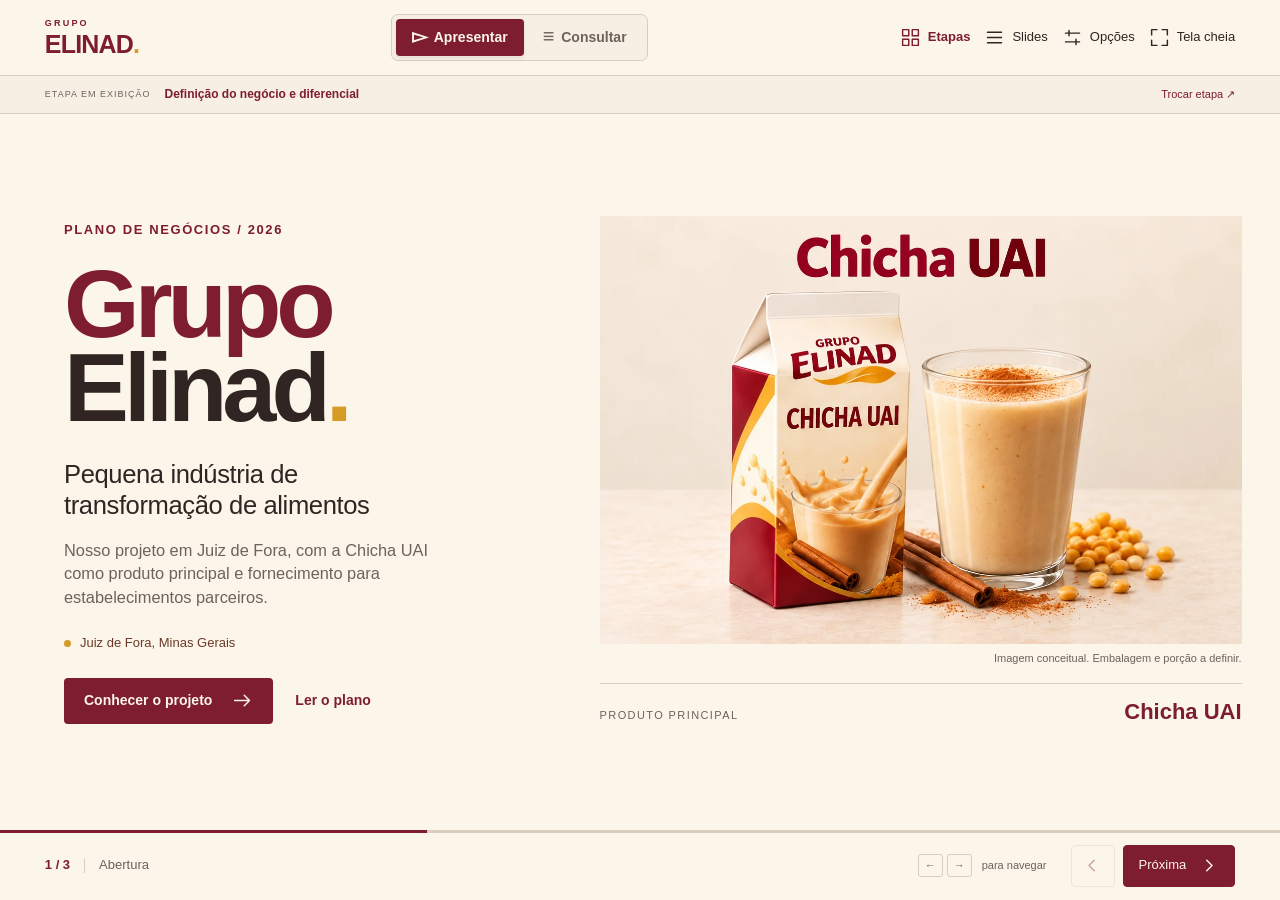
<file: site-github/index.html>
<!doctype html>
<html lang="pt-BR">
<head>
  <meta charset="utf-8">
  <meta name="viewport" content="width=device-width, initial-scale=1, viewport-fit=cover">
  <meta name="theme-color" content="#7e1d2d">
  <meta name="description" content="Plano de negócios do Grupo Elinad: apresentação interativa com Chicha UAI, portfólio, público-alvo, concorrência e pesquisa de mercado.">
  <title>Grupo Elinad | Plano de negócios</title>
  <link rel="icon" href="assets/favicon.svg" type="image/svg+xml">
  <link rel="stylesheet" href="styles.css">
  <script src="content.js" defer></script>
  <script src="app.js" defer></script>
</head>
<body data-mode="apresentar" data-motion="smooth">
  <a class="skip-link" href="#main">Ir para o conteúdo</a>
  <div class="app-shell">
    <header class="toolbar">
      <button type="button" class="wordmark" id="home-btn" aria-label="Grupo Elinad, ir para a abertura"><span>GRUPO</span><strong>ELINAD<span class="brand-dot" aria-hidden="true">.</span></strong></button>
      <div class="mode-switch" role="group" aria-label="Modo de uso">
        <button type="button" id="present-btn" aria-pressed="true"><span class="mode-icon" aria-hidden="true">▻</span> Apresentar</button>
        <button type="button" id="read-btn" aria-pressed="false"><span class="mode-icon" aria-hidden="true">≡</span> Consultar</button>
      </div>
      <div class="toolbar-actions">
        <button type="button" class="tool-button stages-button" id="stages-btn" aria-label="Menu geral de etapas do plano" aria-haspopup="dialog" aria-controls="stages-dialog" title="Etapas do plano (E)"><svg viewBox="0 0 24 24" aria-hidden="true"><path d="M3 3h7v7H3zM14 3h7v7h-7zM3 14h7v7H3zM14 14h7v7h-7z"/></svg><span>Etapas</span></button>
        <button type="button" class="tool-button" id="topics-btn" aria-label="Slides da etapa selecionada" aria-haspopup="dialog" aria-controls="topics-dialog" title="Slides desta etapa (G)"><svg viewBox="0 0 24 24" aria-hidden="true"><path d="M4 6h16M4 12h16M4 18h16"/></svg><span>Slides</span></button>
        <button type="button" class="tool-button" id="settings-btn" aria-label="Opções de movimentos, atalhos e versão HTML" aria-haspopup="dialog" aria-controls="settings-dialog" title="Movimentos, atalhos e versão HTML"><svg viewBox="0 0 24 24" aria-hidden="true"><path d="M4 7h16M4 17h16M8 4v6M16 14v6"/></svg><span class="settings-label">Opções</span></button>
        <button type="button" class="tool-button fullscreen-btn" id="fullscreen-btn" aria-label="Tela cheia" aria-pressed="false" title="Tela cheia (F)"><svg viewBox="0 0 24 24" aria-hidden="true"><path d="M9 3H3v6M15 3h6v6M21 15v6h-6M3 15v6h6"/></svg><span>Tela cheia</span></button>
      </div>
    </header>
    <div class="stage-breadcrumb"><span class="stage-breadcrumb-label">Etapa em exibição</span><strong id="current-stage-name">Definição do negócio e diferencial</strong><button type="button" data-open-stages aria-label="Trocar de etapa">Trocar etapa <span aria-hidden="true">↗</span></button></div>
    <main id="main" class="stage" tabindex="-1" aria-label="Plano de negócios do Grupo Elinad"></main>
    <footer class="presentation-controls">
      <div class="progress-line" role="progressbar" aria-label="Progresso da etapa selecionada" aria-valuemin="1" aria-valuemax="3" aria-valuenow="1"><span id="progress-fill"></span></div>
      <div class="slide-context"><span id="slide-count">1 / 3</span><span class="context-separator" aria-hidden="true"></span><span id="slide-name">Abertura</span></div>
      <div class="keyboard-hint"><kbd>←</kbd><kbd>→</kbd><span>para navegar</span></div>
      <div class="navigation-buttons">
        <button type="button" id="prev-btn" class="nav-button" aria-label="Tela anterior" disabled><svg viewBox="0 0 24 24" aria-hidden="true"><path d="m14 6-6 6 6 6"/></svg></button>
        <button type="button" id="next-btn" class="nav-button nav-next" aria-label="Próxima tela"><span>Próxima</span><svg viewBox="0 0 24 24" aria-hidden="true"><path d="m10 6 6 6-6 6"/></svg></button>
      </div>
    </footer>
  </div>
  <dialog id="stages-dialog" class="stages-dialog" aria-labelledby="stages-title">
    <div class="dialog-heading"><div><span class="eyebrow">Grupo Elinad</span><h2 id="stages-title">Etapas do plano</h2><p class="stages-intro">Escolha uma etapa para apresentar ou consultar.</p></div><button type="button" class="close-button" data-close-dialog="stages-dialog" aria-label="Fechar menu geral de etapas">×</button></div>
    <nav id="stages-list" aria-label="Etapas do plano de negócios"></nav>
    <p class="dialog-footnote">Os conteúdos anteriores continuam disponíveis. A troca de etapa mantém o modo de uso.</p>
  </dialog>
  <dialog id="topics-dialog" class="topics-dialog" aria-labelledby="topics-title">
    <div class="dialog-heading"><div><span class="eyebrow" id="topics-stage-name">Definição do negócio e diferencial</span><h2 id="topics-title">Slides desta etapa</h2></div><button type="button" class="close-button" data-close-dialog="topics-dialog" aria-label="Fechar menu de slides">×</button></div>
    <nav id="topics-list" aria-label="Slides da etapa selecionada"></nav>
    <p class="dialog-footnote">Para acessar outra parte do plano, use o menu geral de Etapas.</p>
  </dialog>
  <dialog id="settings-dialog" class="settings-dialog" aria-labelledby="settings-title">
    <div class="dialog-heading"><h2 id="settings-title">Opções da apresentação</h2><button type="button" class="close-button" data-close-dialog="settings-dialog" aria-label="Fechar opções">×</button></div>
    <label class="setting-label" for="motion-select">Movimentos</label>
    <select id="motion-select"><option value="smooth">Suaves</option><option value="reduced">Reduzidos</option><option value="off">Desativados</option></select>
    <p class="small-note">A preferência do sistema é respeitada no primeiro acesso.</p>
    <div class="shortcut-list"><h3>Atalhos</h3><dl><div><dt><kbd>←</kbd> <kbd>→</kbd></dt><dd>Slide anterior / próximo nesta etapa</dd></div><div><dt><kbd>Home</kbd> <kbd>End</kbd></dt><dd>Primeiro / último slide da etapa</dd></div><div><dt><kbd>M</kbd></dt><dd>Alternar o modo de uso</dd></div><div><dt><kbd>E</kbd></dt><dd>Abrir etapas do plano</dd></div><div><dt><kbd>G</kbd></dt><dd>Abrir slides desta etapa</dd></div><div><dt><kbd>F</kbd></dt><dd>Tela cheia</dd></div><div><dt><kbd>Esc</kbd></dt><dd>Fechar o menu ou sair da ampliação</dd></div></dl></div>
    <a class="primary-link offline-download" href="downloads/Grupo_Elinad_Apresentacao.html" download="Grupo_Elinad_Apresentacao.html">Baixar versão HTML <span aria-hidden="true">↓</span></a>
    <p class="small-note">O HTML funciona sem internet. Google Forms e referências externas precisam de conexão.</p>
  </dialog>
  <div id="announcement" class="visually-hidden" aria-live="polite" aria-atomic="true"></div>
  <div id="toast" class="toast" role="status" hidden></div>
  <noscript><div class="noscript"><h1>Grupo Elinad</h1><p>Ative o JavaScript do navegador para usar a apresentação e seus dois modos.</p></div></noscript>
</body>
</html>
</file>
<file: site-github/styles.css>
:root{--cream:#fbf5ea;--paper:#f1e5d3;--wine:#7e1d2d;--deep-wine:#5d1421;--gold:#d59b24;--brown:#6b3a2a;--ink:#302522;--muted:#6e625e;--line:#d9cdbd;--font:'Nimbus Sans',Arial,Helvetica,sans-serif}
*{box-sizing:border-box}
html,body{margin:0;height:100%;background:var(--cream);color:var(--ink);font-family:var(--font)}
body{overflow:hidden;font-size:18px;line-height:1.45}
button,a,select{-webkit-tap-highlight-color:transparent}
button,select{font:inherit}
button{cursor:pointer}
button:disabled{cursor:default;opacity:.38}
button,select,a{touch-action:manipulation}
button:focus-visible,a:focus-visible,select:focus-visible,[tabindex]:focus-visible{outline:3px solid var(--gold);outline-offset:5px}
h1,h2,h3,p,figure,dl,ol,ul{margin:0}
button svg,a svg{width:21px;height:21px;fill:none;stroke:currentColor;stroke-width:1.65;stroke-linecap:round;stroke-linejoin:round;flex-shrink:0}
[hidden]{display:none!important}
.visually-hidden{position:absolute;width:1px;height:1px;padding:0;margin:-1px;overflow:hidden;clip:rect(0,0,0,0);white-space:nowrap;border:0}
.skip-link{position:fixed;top:-60px;left:15px;z-index:30;padding:10px 18px;background:var(--wine);color:white;text-decoration:none}
.skip-link:focus{top:10px}
.app-shell{height:100vh;height:100dvh;display:grid;grid-template-rows:76px minmax(0,1fr) 70px}
.toolbar{display:flex;align-items:center;justify-content:space-between;gap:20px;padding:0 clamp(20px,3.5vw,64px);border-bottom:1px solid var(--line);background:var(--cream);z-index:5}
.wordmark{border:0;background:none;padding:0;text-align:left;color:var(--wine);line-height:1;flex-shrink:0}
.wordmark>span{font-size:9px;letter-spacing:2.2px;font-weight:700;display:block;margin-bottom:4px}
.wordmark strong{font-size:25px;letter-spacing:-.8px;font-weight:900}
.brand-dot{color:var(--gold)}
.mode-switch{display:flex;padding:4px;border:1px solid var(--line);border-radius:7px;background:#f7efe3;gap:3px}
.mode-switch button{border:0;border-radius:4px;font-size:14px;font-weight:600;background:none;color:var(--muted);padding:8px 16px;min-height:36px}
.mode-switch button[aria-pressed=true]{background:var(--wine);color:var(--cream);box-shadow:0 2px 4px #30252216}
.mode-icon{font-size:20px;line-height:15px;vertical-align:-1px;display:inline-block;margin-right:3px}
.toolbar-actions{display:flex;align-items:center;gap:16px}
.tool-button{border:0;background:transparent;display:flex;align-items:center;justify-content:center;gap:7px;min-height:44px;padding:8px 0;color:var(--ink);font-size:13px}
.tool-button:hover{color:var(--wine)}
.stage{min-height:0;overflow:hidden;position:relative;isolation:isolate}
.slide{height:100%;padding:clamp(24px,3vw,52px) clamp(26px,5vw,88px);overflow:auto;scrollbar-width:thin;scrollbar-color:var(--line) transparent;position:relative}
.slide-summary{min-height:100%;display:flex;flex-direction:column;justify-content:center;max-width:1660px;margin:auto}
.section-head{margin-bottom:clamp(20px,2.8vh,34px)}
.eyebrow{font-size:13px;font-weight:700;letter-spacing:1.6px;text-transform:uppercase;color:var(--wine);margin-bottom:10px;line-height:1.5}
h2{font-size:clamp(34px,3.8vw,62px);line-height:1.08;letter-spacing:-1.9px;font-weight:750;text-wrap:balance}
.section-lead{font-size:clamp(18px,1.5vw,25px);line-height:1.35;color:var(--muted);margin-top:12px;text-wrap:balance}
h3{font-size:clamp(20px,1.6vw,28px);line-height:1.2;letter-spacing:-.4px}
.slide-note{display:flex;align-items:flex-end;justify-content:space-between;gap:26px;margin-top:clamp(20px,3vh,40px);border-top:1px solid var(--line);padding-top:18px}
.slide-note p{font-size:clamp(16px,1.3vw,21px);color:var(--muted);max-width:75ch;line-height:1.4}
.detail-button,.text-button{background:none;border:0;padding:8px 0;color:var(--wine);font-size:14px;font-weight:600;white-space:nowrap;min-height:44px}
.detail-button span{margin-left:5px}
.detail-button:hover,.text-button:hover{text-decoration:underline;text-underline-offset:4px}
.cover-layout{display:grid;grid-template-columns:.86fr 1.14fr;align-items:center;gap:4vw;min-height:100%}
.slide-cover{padding-right:3vw}
.cover-copy .eyebrow{margin-bottom:22px}
.cover-copy h1{font-size:clamp(70px,7.6vw,134px);font-weight:850;line-height:.87;letter-spacing:-5px;color:var(--wine)}
.cover-copy h1>span:not(.title-dot){color:var(--ink)}
.title-dot{color:var(--gold)}
.cover-lead{margin-top:28px;font-size:clamp(22px,2vw,34px);line-height:1.2;letter-spacing:-.4px;max-width:24ch}
.cover-description{font-size:clamp(16px,1.28vw,22px);color:var(--muted);max-width:41ch;margin-top:18px;line-height:1.45}
.cover-location{font-size:13px;color:var(--brown);display:flex;align-items:center;gap:9px;margin-top:24px}
.location-mark{width:7px;height:7px;border-radius:50%;background:var(--gold)}
.cover-actions{display:flex;gap:22px;align-items:center;margin-top:25px}
.primary-button,.primary-link,.light-button{display:inline-flex;align-items:center;justify-content:center;gap:20px;min-height:46px;background:var(--wine);color:var(--cream);border:0;border-radius:4px;font-size:14px;font-weight:600;padding:12px 20px;text-decoration:none}
.primary-button:hover,.primary-link:hover{background:var(--deep-wine)}
.cover-visual{position:relative;min-width:0;align-self:stretch;display:flex;flex-direction:column;justify-content:center}
.hero-figure img{display:block;width:100%;height:auto;max-height:65vh;object-fit:contain}
figcaption{font-size:11px;line-height:1.35;color:var(--muted);margin-top:7px}
.hero-figure figcaption{text-align:right}
.product-signature{border-top:1px solid var(--line);margin-top:18px;padding-top:12px;display:flex;align-items:baseline;justify-content:space-between;gap:12px}
.product-signature span{text-transform:uppercase;font-size:11px;letter-spacing:1.4px;color:var(--muted)}
.product-signature strong{font-size:22px;color:var(--wine)}
.business-flow{display:grid;grid-template-columns:1fr 44px 1fr 44px 1fr;list-style:none;gap:2vw;align-items:center;padding:0;margin:10px 0}
.business-flow>li:not(.flow-connector){position:relative;border-top:2px solid var(--wine);padding-top:23px}
.flow-icon{width:50px;height:50px;color:var(--wine);margin-bottom:20px}
.flow-icon svg{width:100%;height:100%}
.step-number{position:absolute;top:25px;right:0;font-size:13px;font-weight:700;color:var(--brown)}
.business-flow h3{margin-bottom:12px}
.business-flow p{font-size:clamp(18px,1.5vw,25px);color:var(--muted);max-width:25ch}
.flow-connector{color:var(--gold)}
.flow-connector svg{width:100%;height:44px}
.difference-layout{display:grid;grid-template-columns:.85fr 1.15fr;gap:7vw;align-items:center}
.small-rule{display:block;width:60px;height:4px;background:var(--gold);margin-bottom:26px}
.difference-statement>p{font-size:clamp(32px,3.2vw,53px);line-height:1.14;color:var(--wine);font-weight:700;letter-spacing:-1.3px}
.difference-statement>p span{color:var(--ink)}
.ingredient-line{margin-top:24px;font-size:15px;color:var(--brown)}
.difference-list{list-style:none;padding:0}
.difference-list li{display:flex;gap:22px;padding:14px 0;border-bottom:1px solid var(--line)}
.difference-list li:first-child{padding-top:0}
.difference-list li:last-child{border-bottom:0}
.difference-list li>span{font-size:13px;color:var(--brown);padding-top:4px}
.difference-list h3{font-size:21px}
.difference-list p{font-size:18px;line-height:1.35;color:var(--muted);margin-top:6px}
.slide-portfolio .section-head{margin-bottom:17px}
.product-tabs{display:flex;border-bottom:1px solid var(--line);gap:5px;margin-bottom:20px}
.product-tabs button{border:0;border-bottom:3px solid transparent;background:none;padding:12px 17px;color:var(--muted);font-size:16px;flex:1;text-align:left;min-height:49px;white-space:nowrap}
.product-tabs button[aria-selected=true]{color:var(--wine);font-weight:700;border-bottom-color:var(--wine)}
.product-tabs button:hover{background:var(--paper)}
.tab-number{font-size:11px;color:var(--brown);margin-right:8px}
.product-panel{display:grid;grid-template-columns:1.12fr 1fr;gap:4vw;align-items:center}
.product-figure img{width:100%;height:min(38vh,400px);object-fit:contain;display:block}
.product-figure figcaption{max-width:100%;text-align:center}
.product-copy h3{font-size:clamp(28px,2.6vw,44px);letter-spacing:-1.2px}
.product-copy .eyebrow{font-size:11px;margin-bottom:10px}
.product-description{font-size:clamp(18px,1.4vw,23px);margin-top:14px;max-width:42ch;color:var(--muted)}
.product-supply{margin-top:18px;border-left:3px solid var(--gold);padding-left:15px}
.product-supply span{display:block;font-size:12px;color:var(--muted)}
.product-supply strong{display:block;font-size:17px;font-weight:600;margin-top:4px}
.product-pending{font-size:13px;color:var(--brown);margin-top:15px}
.product-copy .detail-button{margin-top:8px}
.portfolio-read-intro{display:none}
.chicha-layout{display:grid;grid-template-columns:1fr 1.1fr;gap:3vw;align-items:center}
.chicha-layout .section-head{margin-bottom:22px}
.chicha-layout h2{font-size:clamp(45px,5vw,82px);color:var(--wine);letter-spacing:-2.5px}
.chicha-summary{font-size:clamp(18px,1.5vw,25px);line-height:1.4;color:var(--muted);max-width:40ch}
.chicha-facts{margin-top:22px;display:grid;gap:12px;max-width:44ch}
.chicha-facts div{display:grid;grid-template-columns:140px 1fr;gap:16px;border-top:1px solid var(--line);padding-top:9px}
.chicha-facts dt{font-size:12px;color:var(--muted)}
.chicha-facts dd{font-size:15px;font-weight:600;margin:0}
.chicha-layout .detail-button{margin-top:15px}
.chicha-figure img{width:100%;height:auto;max-height:62vh;object-fit:contain;display:block}
.chicha-figure figcaption{text-align:center}
.channel-list{border-top:1px solid var(--wine)}
.channel-row{display:grid;grid-template-columns:40px .9fr 1.1fr;gap:3vw;align-items:center;padding:23px 0;border-bottom:1px solid var(--line)}
.channel-index{font-size:13px;color:var(--brown)}
.channel-row p{font-size:clamp(17px,1.4vw,23px);color:var(--ink)}
.channel-row>div>span{display:block;font-size:15px;color:var(--muted);margin-top:7px}
.consumer-layout{display:grid;grid-template-columns:1fr 1.15fr;gap:6vw;align-items:center}
.consumer-label{display:block;font-size:12px;color:var(--brown);letter-spacing:1px;text-transform:uppercase;margin-bottom:20px}
.consumer-premise>p{font-size:clamp(28px,2.9vw,46px);line-height:1.15;letter-spacing:-1px}
.consumer-premise strong{color:var(--wine)}
.consumer-premise>.small-note{display:block;margin-top:22px}
.criteria-list{display:grid;grid-template-columns:1fr 1fr;gap:22px 28px}
.criteria-list>div{padding-top:14px;border-top:2px solid var(--line)}
.criteria-list dt{font-size:20px;font-weight:700;margin-bottom:6px}
.criteria-list dd{margin:0;font-size:17px;line-height:1.4;color:var(--muted);max-width:22ch}
.competition-columns{display:grid;grid-template-columns:1fr 1fr;gap:5vw}
.competition-column{border-top:3px solid var(--wine);padding-top:19px}
.competition-column.indirect{border-top-color:var(--gold)}
.column-overline{font-size:12px;text-transform:uppercase;color:var(--brown);letter-spacing:1px;margin-bottom:12px}
.competition-column h3{font-size:clamp(28px,2.8vw,43px);margin-bottom:14px}
.competition-column>p:not(.column-overline){font-size:clamp(19px,1.6vw,26px);line-height:1.4;max-width:37ch}
.brand-reference{font-size:15px;margin-top:22px;color:var(--muted);max-width:43ch}
.competition-specific{font-size:16px;color:var(--brown);margin-top:24px;padding-left:14px;border-left:3px solid var(--gold)}
.table-scroll{overflow-x:auto;max-width:100%;scrollbar-width:thin}
table{width:100%;border-collapse:collapse;text-align:left;font-size:17px;line-height:1.35}
thead{background:var(--wine);color:var(--cream)}
th,td{padding:16px 20px;vertical-align:top}
thead th{font-size:12px;letter-spacing:.8px;text-transform:uppercase;font-weight:600}
tbody th{font-size:18px;font-weight:600;color:var(--wine);width:30%}
tbody td{color:var(--muted)}
tbody tr{border-bottom:1px solid var(--line)}
tbody tr:nth-child(even){background:#f1e5d340}
.competition-table{border-radius:2px}
.competition-table table{table-layout:fixed}
.competition-table td{width:35%}
.research-layout{display:grid;grid-template-columns:.8fr 1.2fr;gap:7vw;align-items:center}
.research-time>strong{display:block;font-size:clamp(100px,11vw,180px);color:var(--wine);line-height:.9;letter-spacing:-8px}
.research-time>strong>span{font-size:clamp(22px,2vw,34px);letter-spacing:-.5px;margin-left:12px;font-weight:500}
.research-time>p{margin-top:16px;font-size:15px;color:var(--muted)}
.research-consent{margin-top:25px;color:var(--brown);border-left:3px solid var(--gold);padding-left:15px;font-size:18px;line-height:1.4}
.research-blocks{list-style:none;padding:0}
.research-blocks>li{display:flex;gap:20px;padding:20px 0;border-bottom:1px solid var(--line)}
.research-blocks>li:first-child{padding-top:0}
.research-blocks>li>span{color:var(--brown);font-size:13px;padding-top:3px}
.research-blocks h3{font-size:23px}
.research-blocks p{font-size:18px;color:var(--muted);margin-top:7px;line-height:1.35}
.research-bottom{display:flex;justify-content:space-between;align-items:center;border-top:1px solid var(--line);margin-top:28px;padding-top:16px;gap:20px}
.research-bottom>p{display:flex;align-items:baseline;gap:20px;font-size:15px}
.research-bottom>p>span{color:var(--wine);font-weight:600}
.interview-layout{display:grid;grid-template-columns:.8fr 1.2fr;gap:8vw;align-items:center}
.interview-intro>svg{width:50px;height:50px;color:var(--wine);margin-bottom:20px}
.interview-intro>p{font-size:clamp(30px,3vw,46px);line-height:1.12;letter-spacing:-1.3px}
.interview-intro strong{color:var(--wine)}
.interview-list{list-style:none;padding:0}
.interview-list>li{display:flex;gap:20px;border-bottom:1px solid var(--line);padding:13px 0}
.interview-list>li>span{color:var(--brown);font-size:13px;padding-top:4px}
.interview-list h3{font-size:21px}
.interview-list p{margin-top:6px;color:var(--muted);font-size:18px}
.roadmap{display:grid;grid-template-columns:repeat(4,1fr);gap:26px 30px;list-style:none;padding:0;margin-top:8px}
.roadmap>li{border-top:2px solid var(--line);padding-top:12px}
.roadmap-number{color:var(--wine);font-weight:700;font-size:13px;display:block;margin-bottom:14px}
.roadmap h3{font-size:21px;margin-bottom:9px}
.roadmap p{font-size:17px;line-height:1.4;color:var(--muted)}
.roadmap>li:last-child{grid-column:3 / 5;border-color:var(--gold)}
.theme-dark{background:var(--deep-wine);color:var(--cream)}
.theme-dark .eyebrow{color:#f1d99d}
.theme-dark .section-lead{color:#ead9d2}
.pending-grid{display:grid;grid-template-columns:repeat(4,1fr);gap:30px;margin-top:20px}
.pending-grid>article{border-top:1px solid #ffffff42;padding-top:22px}
.pending-grid h3{font-size:23px;margin-bottom:14px}
.pending-grid p{font-size:18px;line-height:1.45;color:#ead9d2;min-height:78px}
.status-pending{display:inline-block;margin-top:23px;color:#f1d99d;font-size:13px;letter-spacing:.4px}
.closing-line{display:flex;align-items:center;justify-content:space-between;gap:50px;margin-top:40px;border-top:1px solid #ffffff42;padding-top:24px}
.closing-line>p{max-width:60ch;font-size:18px;color:#ead9d2}
.light-button{background:var(--cream);color:var(--deep-wine);white-space:nowrap}
.light-button:hover{background:var(--paper)}
.consult-detail,.read-section-footer{display:none}
.presentation-controls{display:flex;align-items:center;justify-content:space-between;gap:24px;padding:10px clamp(20px,3.5vw,64px);position:relative;border-top:1px solid var(--line);background:var(--cream);z-index:5}
.progress-line{height:3px;position:absolute;top:-1px;left:0;width:100%;background:var(--line);overflow:hidden}
#progress-fill{height:100%;display:block;background:var(--wine);transition:width .35s ease;width:7.69%}
.slide-context{display:flex;align-items:center;gap:14px;font-size:13px;min-width:0}
#slide-count{font-weight:700;font-variant-numeric:tabular-nums;white-space:nowrap;color:var(--wine)}
#slide-name{overflow:hidden;text-overflow:ellipsis;white-space:nowrap;max-width:42vw;color:var(--muted)}
.context-separator{width:1px;height:15px;background:var(--line)}
.keyboard-hint{display:flex;gap:4px;align-items:center;font-size:11px;color:var(--muted);margin-left:auto}
.keyboard-hint>span{margin-left:6px}
kbd{font-family:var(--font);border:1px solid var(--line);border-radius:3px;font-size:11px;padding:2px 6px;color:var(--muted);line-height:1.5;white-space:nowrap}
.navigation-buttons{display:flex;gap:8px;align-items:center}
.nav-button{min-width:44px;min-height:42px;border:1px solid var(--line);border-radius:4px;background:transparent;display:flex;align-items:center;justify-content:center;gap:12px;color:var(--wine)}
.nav-next{padding:8px 15px;border-color:var(--wine);background:var(--wine);color:var(--cream);font-size:13px}
.nav-button:not(:disabled):hover{border-color:var(--wine);background:var(--paper)}
.nav-next:not(:disabled):hover{background:var(--deep-wine);color:var(--cream)}
dialog{border:1px solid var(--line);border-radius:8px;background:var(--cream);color:var(--ink);padding:28px;width:min(680px,calc(100vw - 28px));max-height:calc(100dvh - 40px);overflow:auto;box-shadow:0 20px 80px #30252235}
dialog::backdrop{background:#30252270;backdrop-filter:blur(4px)}
.dialog-heading{display:flex;align-items:flex-start;justify-content:space-between;gap:20px;margin-bottom:22px}
.dialog-heading h2{font-size:30px;letter-spacing:-1px}
.dialog-heading .eyebrow{font-size:10px;margin-bottom:7px}
.close-button{border:1px solid var(--line);background:transparent;min-width:40px;min-height:40px;border-radius:50%;font-size:27px;color:var(--wine);line-height:1}
#topics-list{display:grid;grid-template-columns:1fr 1fr;column-gap:26px}
#topics-list button{border:0;border-bottom:1px solid var(--line);background:none;display:flex;align-items:center;gap:13px;padding:14px 0;min-height:52px;text-align:left;font-size:13px;color:var(--ink)}
#topics-list button>span{font-size:11px;color:var(--muted)}
#topics-list button>strong{font-weight:500;flex:1;line-height:1.3}
#topics-list button>svg{width:15px;height:15px;color:var(--wine)}
#topics-list button[aria-current=page]{color:var(--wine);border-bottom-color:var(--wine)}
#topics-list button[aria-current=page]>strong{font-weight:700}
#topics-list button:hover{background:var(--paper)}
.dialog-footnote{font-size:11px;color:var(--muted);margin-top:24px}
.settings-dialog{width:min(470px,calc(100vw - 28px))}
.setting-label{display:block;font-size:14px;font-weight:600;margin-bottom:9px}
select{width:100%;background:transparent;border:1px solid var(--line);border-radius:4px;padding:11px;color:var(--ink);font-size:15px;min-height:46px}
.small-note{font-size:12px;color:var(--muted);line-height:1.45}
.settings-dialog>.small-note{margin-top:9px}
.shortcut-list{padding:22px 0;margin-top:18px;border-top:1px solid var(--line)}
.shortcut-list h3{font-size:16px;letter-spacing:0;margin-bottom:10px}
.shortcut-list dl>div{display:grid;grid-template-columns:110px 1fr;gap:10px;margin-top:7px}
.shortcut-list dd{margin:0;font-size:13px;color:var(--muted);align-self:center}
.settings-dialog .primary-link{display:flex;justify-content:space-between}
.toast{position:fixed;bottom:86px;left:50%;transform:translateX(-50%);background:var(--ink);color:var(--cream);padding:13px 22px;border-radius:5px;max-width:min(540px,90vw);font-size:14px;z-index:40;box-shadow:0 8px 25px #30252230}
.noscript{position:fixed;inset:76px 0 70px;display:flex;flex-direction:column;justify-content:center;align-items:center;text-align:center;background:var(--cream);z-index:10;padding:30px;gap:20px}
.focus-mode .toolbar{opacity:.8}
.focus-mode .fullscreen-btn{opacity:1;color:var(--wine)}
body[data-motion=smooth][data-mode=apresentar] .is-current .reveal{animation:enter .55s cubic-bezier(.2,.75,.3,1) both}
body[data-motion=smooth][data-mode=apresentar] .is-current .reveal:nth-child(2){animation-delay:.08s}
body[data-motion=smooth][data-mode=apresentar] .is-current .reveal:nth-child(3){animation-delay:.15s}
body[data-motion=smooth][data-mode=apresentar] .is-current .reveal:nth-child(4){animation-delay:.2s}
body[data-motion=smooth][data-mode=apresentar] .is-current .flow-connector{animation:flow-enter .65s ease both;animation-delay:.22s}
body[data-motion=reduced] .reveal{animation:fade-in .15s ease both}
body[data-motion=reduced] #progress-fill{transition:none}
body[data-motion=off] *,body[data-motion=off] *::before,body[data-motion=off] *::after{animation:none!important;transition:none!important;scroll-behavior:auto!important}
@keyframes enter{from{opacity:0;transform:translateY(15px)}to{opacity:1;transform:translateY(0)}}
@keyframes fade-in{from{opacity:0}to{opacity:1}}
@keyframes flow-enter{from{opacity:0;transform:translateX(-8px)}to{opacity:1;transform:translateX(0)}}
body[data-mode=consultar] .stage{overflow:auto;scrollbar-width:thin;scrollbar-color:var(--line) transparent}
body[data-mode=consultar] .slide{height:auto;min-height:0;overflow:visible;padding:58px clamp(26px,6vw,96px);border-bottom:1px solid var(--line);scroll-margin-top:0}
body[data-mode=consultar] .slide-summary{min-height:0;max-width:1120px}
body[data-mode=consultar] .section-head{margin-bottom:28px}
body[data-mode=consultar] h2{font-size:42px;letter-spacing:-1.3px}
body[data-mode=consultar] .cover-copy h1{font-size:82px}
body[data-mode=consultar] .hero-figure img{max-height:390px}
body[data-mode=consultar] .cover-layout{gap:40px}
body[data-mode=consultar] .cover-actions,body[data-mode=consultar] .detail-button[data-consult],body[data-mode=consultar] .light-button[data-consult],body[data-mode=consultar] .portfolio-interactive{display:none}
body[data-mode=consultar] .portfolio-read-intro{display:block;font-size:20px;color:var(--muted)}
body[data-mode=consultar] .consult-detail{display:block;border-top:1px solid var(--line);margin:36px auto 0;padding-top:30px;max-width:1120px;font-size:18px;line-height:1.65}
.consult-detail h3{font-size:23px;margin:29px 0 13px;letter-spacing:-.4px}
.consult-detail h3:first-child{margin-top:0}
.consult-detail p{margin:14px 0;color:var(--muted);max-width:92ch}
.consult-detail .small-note{font-size:13px}
.consult-detail table{margin:22px 0;min-width:560px}
.consult-detail a{color:var(--wine);text-decoration-thickness:1px;text-underline-offset:3px}
.consult-detail ul{padding-left:22px;color:var(--muted)}
.consult-detail li{padding-left:4px;margin:12px 0}
.source-links{columns:2}
.source-list{font-size:15px;overflow-wrap:anywhere}
.text-link{display:inline-block;min-height:44px;padding-top:7px}
body[data-mode=consultar] .read-section-footer{display:flex;align-items:center;justify-content:space-between;gap:20px;max-width:1120px;margin:34px auto 0;border-top:1px solid var(--line);padding-top:12px;font-size:12px;color:var(--muted)}
body[data-mode=consultar] .keyboard-hint{display:none}
body[data-mode=consultar] .research-time>strong{font-size:120px}
body[data-mode=consultar] .product-reading{display:grid;grid-template-columns:.85fr 1.15fr;gap:38px;align-items:center;margin-bottom:30px;padding-bottom:30px;border-bottom:1px solid var(--line)}
.product-reading figure img{width:100%;height:auto;display:block}
.product-reading h3{margin-top:0}
.product-reading figure figcaption{font-size:10px}
.product-reading .eyebrow{font-size:11px}
.product-reading .product-definitions{margin-top:17px}
.product-definitions div{margin-top:12px}
.product-definitions dt{font-size:12px;color:var(--brown);text-transform:uppercase;letter-spacing:.5px}
.product-definitions dd{margin:4px 0 0;font-size:16px;color:var(--ink)}
.product-reading .pending-note{font-size:13px;color:var(--brown)}
body[data-mode=consultar] .theme-dark .consult-detail{background:var(--cream);color:var(--ink);padding:32px;border:0;border-radius:3px}
body[data-mode=consultar] .theme-dark .read-section-footer{border-color:#ffffff42;color:#ead9d2}
body[data-mode=consultar] .theme-dark .read-section-footer .detail-button{color:var(--cream)}
@media(min-width:1800px){.app-shell{grid-template-rows:88px minmax(0,1fr) 82px}.toolbar .wordmark strong{font-size:29px}.mode-switch button{font-size:16px}.tool-button{font-size:15px}.slide-note p{font-size:22px}.difference-list h3,.interview-list h3{font-size:26px}.difference-list p,.interview-list p,.criteria-list dd,.roadmap p,.research-blocks p{font-size:23px}.criteria-list dt,.roadmap h3{font-size:26px}.difference-list li,.interview-list>li{padding:19px 0}.competition-table table{font-size:23px}.competition-table tbody th{font-size:23px}.competition-table th,.competition-table td{padding:23px}.product-description{font-size:25px}.detail-button{font-size:17px}.pending-grid p{font-size:24px}}
@media(max-width:1050px){.toolbar{gap:12px;padding:0 22px}.toolbar-actions{gap:13px}.tool-button span{display:none}.mode-switch button{padding:8px 14px}.slide{padding:30px 40px}.cover-layout{gap:22px}.cover-copy h1{font-size:84px}.cover-lead{font-size:25px}.cover-description{font-size:17px}.cover-actions{gap:14px}.primary-button{padding:10px 13px;font-size:13px}.business-flow{gap:16px;grid-template-columns:1fr 28px 1fr 28px 1fr}.business-flow p{font-size:18px}.business-flow h3{font-size:21px}.difference-layout,.consumer-layout{gap:35px}.difference-list p{font-size:17px}.difference-list h3{font-size:20px}.product-tabs button{padding:10px;font-size:14px}.product-copy h3{font-size:31px}.product-panel{gap:25px}.channel-row{gap:20px;padding:20px 0}.channel-row h3{font-size:22px}.channel-row p{font-size:17px}.channel-row>div>span{font-size:14px}.criteria-list{gap:18px}.criteria-list dt{font-size:19px}.criteria-list dd{font-size:16px}.competition-column>p:not(.column-overline){font-size:20px}.competition-table td,.competition-table th{padding:13px}.competition-table tbody th{font-size:16px}.competition-table table{font-size:15px}.research-layout,.interview-layout{gap:40px}.research-blocks h3{font-size:21px}.research-blocks p,.interview-list p{font-size:17px}.roadmap{gap:22px}.roadmap h3{font-size:19px}.roadmap p{font-size:15px}.pending-grid{gap:24px}.pending-grid h3{font-size:21px}.pending-grid p{font-size:17px}.closing-line{gap:24px}.closing-line>p{font-size:16px}.light-button{font-size:12px;padding:12px}.keyboard-hint{display:none}}
@media(max-width:760px){body{font-size:17px}.app-shell{grid-template-rows:68px minmax(0,1fr) 64px}.toolbar{padding:0 14px;gap:10px}.wordmark strong{font-size:22px}.wordmark>span{font-size:8px;letter-spacing:1.5px}.mode-switch{padding:3px;gap:0}.mode-switch button{font-size:12px;padding:8px 10px;min-height:35px}.mode-icon{display:none}.toolbar-actions{gap:6px}.tool-button{min-width:32px;padding:5px}.tool-button svg{width:19px;height:19px}.slide{padding:26px 26px}.slide-summary{min-height:100%;justify-content:flex-start}.section-head{margin-bottom:25px}.eyebrow{font-size:11px;letter-spacing:1.2px;margin-bottom:10px}h2{font-size:36px;letter-spacing:-1.4px}.section-lead{font-size:18px;line-height:1.35;margin-top:12px}.slide-note{display:block;margin-top:24px;padding-top:17px}.slide-note p{font-size:16px}.slide-note .detail-button{margin-top:5px}.cover-layout{display:flex;flex-direction:column;gap:25px;align-items:stretch;min-height:0}.slide-cover{padding:26px}.cover-copy .eyebrow{margin-bottom:20px}.cover-copy h1{font-size:84px;letter-spacing:-4px}.cover-lead{font-size:25px;margin-top:23px;max-width:24ch}.cover-description{font-size:16px;margin-top:14px;max-width:48ch}.cover-location{margin-top:17px;font-size:12px}.cover-actions{margin-top:18px}.cover-visual{display:block}.hero-figure img{max-height:35vh}.hero-figure figcaption{text-align:center}.product-signature{margin-top:10px;padding-top:9px}.product-signature strong{font-size:18px}.product-signature span{font-size:9px}.business-flow{grid-template-columns:1fr;gap:18px;margin:0}.business-flow>li:not(.flow-connector){padding-top:14px;display:grid;grid-template-columns:43px 1fr;gap:4px 15px}.flow-icon{width:38px;height:38px;grid-row:1 / 3;margin:0}.business-flow h3{font-size:22px;margin:0;padding-right:28px}.business-flow p{font-size:17px;max-width:none;grid-column:2}.step-number{top:13px;right:0;font-size:11px}.flow-connector{display:none}.difference-layout{grid-template-columns:1fr;gap:28px}.difference-statement>p{font-size:33px}.small-rule{margin-bottom:15px;height:3px}.ingredient-line{margin-top:13px;font-size:13px}.difference-list li{padding:15px 0;gap:16px}.difference-list h3{font-size:21px}.difference-list p{font-size:16px}.product-tabs{gap:0;overflow-x:auto;padding-bottom:0;scrollbar-width:thin;margin-bottom:20px}.product-tabs button{flex:0 0 auto;font-size:14px;padding:12px 13px}.tab-number{display:none}.product-panel{grid-template-columns:1fr;gap:20px}.product-figure img{height:auto;max-height:29vh}.product-copy h3{font-size:30px}.product-description{font-size:18px;margin-top:12px}.product-supply{margin-top:14px}.product-supply strong{font-size:16px}.chicha-layout{grid-template-columns:1fr;gap:23px}.chicha-layout h2{font-size:53px}.chicha-summary{font-size:18px}.chicha-facts{margin-top:22px;max-width:none}.chicha-facts div{grid-template-columns:130px 1fr;gap:14px}.chicha-figure img{max-height:34vh}.channel-row{grid-template-columns:25px 1fr;gap:12px 18px;padding:18px 0}.channel-index{align-self:start;font-size:12px;padding-top:5px}.channel-row h3{font-size:23px}.channel-row>div{grid-column:2}.channel-row p{font-size:17px}.channel-row>div>span{font-size:14px}.consumer-layout{grid-template-columns:1fr;gap:30px}.consumer-label{font-size:11px;margin-bottom:16px}.consumer-premise>p{font-size:31px}.consumer-premise>.small-note{margin-top:15px}.criteria-list{gap:20px}.criteria-list dt{font-size:19px}.criteria-list dd{font-size:16px}.competition-columns{grid-template-columns:1fr;gap:27px}.competition-column{padding-top:16px}.column-overline{font-size:10px;margin-bottom:9px}.competition-column h3{font-size:31px;margin-bottom:10px}.competition-column>p:not(.column-overline){font-size:18px;max-width:none}.brand-reference{font-size:14px;margin-top:13px}.competition-specific{font-size:15px;margin-top:22px}.competition-table{overflow-x:visible}.competition-table table,.competition-table tbody,.competition-table tr,.competition-table th,.competition-table td{display:block;width:100%;min-width:0}.competition-table thead{display:none}.competition-table tbody th{padding:16px 0 10px;font-size:21px}.competition-table tbody td{font-size:16px;padding:7px 0}.competition-table tbody td::before{display:block;font-size:10px;letter-spacing:.7px;color:var(--brown);text-transform:uppercase;font-weight:700;margin-bottom:5px}.competition-table tbody td:nth-child(2)::before{content:'Concorrentes diretos'}.competition-table tbody td:nth-child(3)::before{content:'Concorrentes indiretos'}.competition-table tbody tr{padding:0 0 15px;background:none}.research-layout{grid-template-columns:1fr;gap:28px}.research-time{display:grid;grid-template-columns:1fr 1fr;gap:4px 16px;align-items:center}.research-time>strong{font-size:100px;grid-row:1 / 3;letter-spacing:-5px}.research-time>strong>span{font-size:21px;letter-spacing:0;margin-left:6px}.research-time>p{font-size:12px;margin-top:0;grid-column:2;align-self:end}.research-consent{grid-column:2;margin-top:5px;font-size:14px;align-self:start;padding-left:10px;border-left-width:2px}.research-blocks>li{gap:16px;padding:16px 0}.research-blocks h3{font-size:21px}.research-blocks p{font-size:17px}.research-bottom{display:block;margin-top:22px;padding-top:16px}.research-bottom>p{font-size:14px;gap:16px}.research-bottom>.detail-button{font-size:13px;margin-top:7px;white-space:normal;text-align:left}.interview-layout{grid-template-columns:1fr;gap:25px}.interview-intro{display:flex;gap:20px;align-items:center}.interview-intro>svg{width:42px;height:42px;margin:0;flex-shrink:0}.interview-intro>p{font-size:28px;line-height:1.15}.interview-intro br{display:none}.interview-list>li{padding:16px 0;gap:16px}.interview-list h3{font-size:21px}.interview-list p{font-size:17px}.roadmap{grid-template-columns:1fr 1fr;gap:25px 20px;margin-top:0}.roadmap>li:last-child{grid-column:1 / 3}.roadmap-number{font-size:11px;margin-bottom:11px}.roadmap h3{font-size:20px}.roadmap p{font-size:16px}.pending-grid{grid-template-columns:1fr 1fr;gap:25px 22px;margin-top:0}.pending-grid>article{padding-top:16px}.pending-grid h3{font-size:22px;margin-bottom:10px}.pending-grid p{font-size:16px;min-height:0}.status-pending{margin-top:14px;font-size:12px}.closing-line{display:block;margin-top:29px;padding-top:20px}.closing-line>p{font-size:17px}.closing-line .light-button{margin-top:22px;font-size:13px;white-space:normal;text-align:left;justify-content:space-between}.presentation-controls{gap:12px;padding:10px 15px}.slide-context{gap:9px;font-size:11px;flex:1}.context-separator{height:12px}#slide-name{max-width:36vw}.navigation-buttons{gap:6px}.nav-button{min-width:38px;min-height:39px}.nav-next{gap:5px;padding:8px 10px;font-size:12px}.nav-button svg{width:17px;height:17px}dialog{padding:23px;max-height:calc(100dvh - 28px)}.dialog-heading h2{font-size:27px}#topics-list{grid-template-columns:1fr}#topics-list button{padding:13px 0;font-size:14px;min-height:47px}.settings-dialog{padding:24px}.toast{bottom:77px;font-size:13px;width:90vw}.source-links{columns:1}body[data-mode=consultar] .slide{padding:35px 26px}body[data-mode=consultar] .slide-summary{min-height:0}body[data-mode=consultar] h2{font-size:34px}body[data-mode=consultar] .cover-copy h1{font-size:70px}body[data-mode=consultar] .cover-layout{gap:25px}body[data-mode=consultar] .hero-figure img{max-height:280px}body[data-mode=consultar] .consult-detail{margin-top:28px;padding-top:23px;font-size:17px;line-height:1.6}.consult-detail h3{font-size:23px;margin-top:25px}body[data-mode=consultar] .product-reading{grid-template-columns:1fr;gap:22px;margin-bottom:25px;padding-bottom:25px}.product-reading figure{max-width:500px;width:100%;margin:auto}.product-reading figure img{max-height:280px;object-fit:contain}body[data-mode=consultar] .research-time>strong{font-size:100px}body[data-mode=consultar] .theme-dark .consult-detail{padding:22px}body[data-mode=consultar] .read-section-footer{gap:10px;font-size:11px}.read-section-footer .detail-button{font-size:12px}}
@media(max-width:400px){.toolbar{padding:0 10px;gap:8px}.wordmark strong{font-size:20px}.toolbar-actions{gap:2px}.tool-button{min-width:28px}.mode-switch button{font-size:11px;padding:8px}.slide{padding:23px 21px}.cover-copy h1{font-size:75px}.section-lead{font-size:17px}h2{font-size:32px}.presentation-controls{padding:9px 12px}.slide-context{gap:7px}#slide-name{max-width:28vw}.pending-grid{grid-template-columns:1fr}.pending-grid h3{font-size:21px}.pending-grid p{font-size:16px}.criteria-list{grid-template-columns:1fr 1fr;gap:18px 14px}}
@media(max-height:700px) and (min-width:761px){.app-shell{grid-template-rows:62px minmax(0,1fr) 58px}.slide{padding-top:24px;padding-bottom:24px}.section-head{margin-bottom:18px}h2{font-size:40px}.section-lead{font-size:18px;margin-top:8px}.cover-copy h1{font-size:80px}.cover-lead{font-size:25px;margin-top:22px}.cover-description{font-size:16px;margin-top:12px}.cover-actions,.cover-location{margin-top:16px}.hero-figure img{max-height:56vh}.slide-note{margin-top:20px;padding-top:13px}.slide-note p{font-size:16px}.difference-list li{padding:10px 0}.difference-list h3{font-size:20px}.difference-list p{font-size:16px}.flow-icon{margin-bottom:14px;width:40px;height:40px}.business-flow p{font-size:18px}.channel-row{padding:15px 0}.channel-row p{font-size:17px}.channel-row h3{font-size:22px}.product-tabs{margin-bottom:12px}.product-tabs button{padding-top:9px;padding-bottom:9px}.product-copy h3{font-size:30px}.product-description{font-size:17px;margin-top:9px}.product-supply{margin-top:12px}.product-pending{margin-top:10px}.product-figure img{height:34vh}.chicha-facts{gap:9px;margin-top:17px}.chicha-summary{font-size:18px}.criteria-list{gap:17px}.criteria-list dt{font-size:18px}.criteria-list dd{font-size:15px}.consumer-premise>p{font-size:32px}.competition-column h3{font-size:30px;margin-bottom:10px}.competition-column>p:not(.column-overline){font-size:18px}.brand-reference{margin-top:15px;font-size:14px}.competition-specific{margin-top:19px;font-size:14px}.competition-table td,.competition-table th{padding:11px 15px}.competition-table table{font-size:15px}.competition-table tbody th{font-size:16px}.research-time>strong{font-size:115px}.research-blocks>li{padding:14px 0}.research-blocks h3{font-size:20px}.research-blocks p{font-size:16px}.research-consent{margin-top:18px;font-size:16px}.interview-list>li{padding:10px 0}.interview-list p{font-size:16px}.interview-intro>p{font-size:33px}.roadmap{gap:20px 25px}.roadmap h3{font-size:18px}.roadmap p{font-size:15px}.roadmap-number{margin-bottom:9px}.pending-grid{margin-top:7px}.pending-grid h3{font-size:21px}.pending-grid p{font-size:16px;min-height:67px}.closing-line{margin-top:27px;padding-top:18px}.closing-line>p{font-size:16px}}
@media(prefers-reduced-motion:reduce){body:not([data-motion=smooth]) *,body:not([data-motion=smooth]) *::before,body:not([data-motion=smooth]) *::after{animation:none!important;transition:none!important;scroll-behavior:auto!important}}
@media print{html,body{height:auto;overflow:visible}body{font-size:12pt}.app-shell{height:auto;display:block}.toolbar,.presentation-controls,dialog,.toast,.skip-link,.detail-button,.cover-actions,.read-section-footer,.portfolio-interactive{display:none!important}.stage{overflow:visible!important}.slide{display:block!important;height:auto!important;overflow:visible!important;padding:24px!important;break-before:page;background:white!important;color:var(--ink)!important}.slide-summary{min-height:0}.consult-detail{display:block!important;font-size:12pt!important}.portfolio-read-intro{display:block!important}.theme-dark .eyebrow,.theme-dark .section-lead,.theme-dark .pending-grid p,.theme-dark .closing-line p,.theme-dark .status-pending{color:var(--ink)!important}.hero-figure img,.chicha-figure img{max-height:250px}.source-links{columns:1}}

/* Navegação por etapas: um menu geral e um índice de slides da etapa ativa. */
.app-shell{grid-template-rows:76px 38px minmax(0,1fr) 70px}
.stage-breadcrumb{display:flex;align-items:center;gap:14px;padding:0 clamp(20px,3.5vw,64px);border-bottom:1px solid var(--line);background:#f7efe3;min-width:0}
.stage-breadcrumb-label{font-size:9px;letter-spacing:1px;text-transform:uppercase;color:var(--muted);white-space:nowrap}
.stage-breadcrumb strong{font-size:12px;font-weight:600;overflow:hidden;text-overflow:ellipsis;white-space:nowrap;color:var(--wine);min-width:0}
.stage-breadcrumb button{background:none;border:0;color:var(--wine);font-size:11px;white-space:nowrap;min-height:36px;margin-left:auto;padding:0 0 0 10px}
.stage-breadcrumb button:hover{text-decoration:underline;text-underline-offset:3px}
.toolbar-actions{gap:14px}
.stages-button{font-weight:700;color:var(--wine)}
.stages-dialog{width:min(690px,calc(100vw - 28px))}
.stages-intro{font-size:13px;color:var(--muted);margin-top:12px;line-height:1.4}
#stages-list{display:grid;gap:3px}
#stages-list button{display:grid;grid-template-columns:30px minmax(0,1fr) 20px;align-items:center;gap:16px;text-align:left;background:none;border:0;border-bottom:1px solid var(--line);padding:15px 12px;color:var(--ink);min-height:70px;border-radius:3px}
#stages-list button:hover{background:var(--paper)}
#stages-list button[aria-current=step]{background:#f1e5d380;box-shadow:inset 3px 0 0 var(--wine)}
#stages-list button>svg{width:18px;height:18px;color:var(--wine)}
.stage-menu-number{font-size:11px;color:var(--brown)}
.stage-menu-copy>strong{display:block;font-weight:600;font-size:16px;line-height:1.25}
.stage-menu-copy>span{display:block;font-size:11px;margin-top:5px;color:var(--muted)}
#stages-list [data-open-stage=diretrizes-estrategicas]{border-bottom-color:#a24c32}
#stages-list [data-open-stage=diretrizes-estrategicas] strong{color:#82402c}

/* Diretrizes Estratégicas: identidade institucional e textos completos fornecidos. */
.strategy-slide{--sg-terracotta:#a24c32;--sg-olive:#56603b;--sg-soft:#ece8d9;--sg-copy:clamp(18px,1.5vw,24px);background:var(--cream)}
.strategy-slide .slide-summary{max-width:1540px}
.strategy-slide .sg-heading{margin-bottom:clamp(20px,2.5vh,30px)}
.strategy-slide .sg-heading .eyebrow{color:var(--sg-terracotta);font-size:12px;letter-spacing:1.8px;margin-bottom:12px}
.strategy-slide h2{font-size:clamp(36px,3.5vw,58px);line-height:1.1;letter-spacing:-1.7px;max-width:25ch;text-wrap:balance}
.strategy-slide .sg-copy{font-size:var(--sg-copy);line-height:1.48;color:var(--muted)}
.strategy-slide .sg-copy p+p{margin-top:16px}
.strategy-slide .sg-quote{margin:24px 0 0;padding:0 0 0 20px;border-left:3px solid var(--sg-terracotta);font-size:clamp(20px,1.65vw,28px);font-weight:500;line-height:1.35;color:var(--sg-olive);text-wrap:balance;max-width:75ch}
.strategy-slide .sg-photo{margin:0;min-width:0}
.strategy-slide .sg-photo img{display:block;width:100%;height:auto;object-fit:contain;border-radius:5px}
.strategy-slide .sg-photo figcaption{font-size:10px;color:var(--muted);line-height:1.35;margin-top:6px}
.strategy-slide .sg-cover{display:grid;grid-template-columns:.95fr 1.05fr;gap:4vw;align-items:center;min-height:100%}
.sg-cover-copy{position:relative;z-index:1;min-width:0}
.sg-brand{font-size:17px;letter-spacing:3px;color:var(--wine);font-weight:700;line-height:1.05}
.sg-brand strong{display:block;font-size:clamp(70px,7.2vw,120px);line-height:1;letter-spacing:-4px;margin-top:5px}
.sg-brand strong>span{color:var(--gold)}
.strategy-slide .sg-cover h2{font-size:clamp(22px,2.1vw,34px);font-weight:500;letter-spacing:-.6px;color:var(--brown);margin-top:25px}
.sg-tagline{font-size:clamp(30px,3.2vw,52px);line-height:1.12;letter-spacing:-1.1px;color:var(--sg-olive);max-width:15ch;margin-top:26px;text-wrap:balance}
.sg-cover-rule{display:block;width:67px;height:3px;background:var(--gold);margin-top:30px}
.sg-cover-images{position:relative;isolation:isolate;min-height:440px;align-self:stretch;display:flex;align-items:center;min-width:0;padding-bottom:35px}
.sg-cover-images::before{content:'';position:absolute;inset:9% 4% 8% 2%;border-radius:50%;background:var(--sg-soft);z-index:-1}
.sg-cover-main{width:98%;position:relative}
.sg-cover-main img{box-shadow:0 14px 35px #6b3a2a0e}
.sg-cover-small{position:absolute;bottom:0;right:0;width:47%;background:var(--cream);padding:7px;border-radius:7px;box-shadow:0 12px 32px #6b3a2a12}
.sg-cover-images .sg-cover-small figcaption{font-size:9px}
.sg-about{display:grid;grid-template-columns:1.1fr .9fr;gap:4vw;align-items:center}
.sg-about>div,.sg-products>div,.sg-objectives>div,.sg-closing-columns>div{min-width:0}
.sg-about .sg-heading h2{max-width:19ch}
.sg-food-composition{position:relative;min-height:390px;padding-bottom:50px;align-self:center}
.sg-about-main{width:94%;position:relative}
.sg-about-main img{box-shadow:0 12px 35px #6b3a2a0e}
.sg-about-secondary{position:absolute;bottom:45px;right:0;width:62%;padding:6px;background:var(--cream);border-radius:6px;box-shadow:0 12px 35px #6b3a2a14}
.sg-about-secondary figcaption{font-size:9px!important}
.sg-visual-note{position:absolute;bottom:0;left:0;font-size:12px;color:var(--brown);line-height:1.35;padding-left:14px;border-left:2px solid var(--gold);max-width:29ch}
.sg-products{display:grid;grid-template-columns:1.03fr .97fr;gap:4vw;align-items:center}
.sg-product-hero img{max-height:36vh}
.sg-product-focus{border-top:1px solid var(--line);margin-top:22px;padding-top:18px}
.sg-product-focus>span{font-size:10px;letter-spacing:1.2px;text-transform:uppercase;color:var(--sg-terracotta)}
.sg-product-focus h3{font-size:clamp(27px,2.6vw,43px);line-height:1.1;color:var(--wine);margin:8px 0 12px;letter-spacing:-1px}
.sg-product-focus>p{font-size:clamp(17px,1.35vw,22px);line-height:1.45;color:var(--muted);max-width:43ch}
.sg-essence{display:grid;grid-template-columns:1fr 1fr;gap:36px}
.sg-essence article{padding:20px 24px;border-radius:5px;background:#ece8d960;border-top:3px solid var(--sg-olive)}
.sg-essence .sg-vision{background:#f0dfd250;border-top-color:var(--sg-terracotta)}
.sg-essence h3{font-size:13px;letter-spacing:1.5px;text-transform:uppercase;color:var(--sg-olive);margin-bottom:13px}
.sg-essence .sg-vision h3{color:var(--sg-terracotta)}
.sg-essence p{font-size:var(--sg-copy);line-height:1.45;color:var(--ink)}
.sg-values{margin-top:24px}
.sg-values>h3{font-size:12px;letter-spacing:1.5px;text-transform:uppercase;color:var(--brown);margin-bottom:15px}
.sg-values ul{list-style:none;padding:0;display:grid;grid-template-columns:repeat(3,1fr);gap:16px 24px}
.sg-values li{display:flex;align-items:center;gap:12px;font-size:clamp(17px,1.35vw,22px);line-height:1.3;color:var(--ink)}
.sg-values li svg{width:23px;height:23px;color:var(--sg-olive);flex-shrink:0}
.sg-difference-intro .sg-copy{max-width:110ch;font-size:clamp(17px,1.35vw,22px);line-height:1.45}
.sg-difference-intro .sg-copy p+p{margin-top:8px}
.sg-pillars{display:grid;grid-template-columns:repeat(3,1fr);gap:24px;margin-top:25px}
.sg-pillars>article{padding:22px 24px;background:#f0e2d580;border:1px solid #dfc9b8;border-radius:6px}
.sg-pillars>article:nth-child(2){background:#ece8d980;border-color:#d2d2be}
.sg-pillars>article:nth-child(3){background:#f3eadc;border-color:var(--line)}
.sg-pillar-icon{width:27px;height:27px;color:var(--sg-terracotta);margin-bottom:13px}
.sg-pillars>article:nth-child(2) .sg-pillar-icon{color:var(--sg-olive)}
.sg-pillar-icon svg{width:100%;height:100%}
.sg-pillars h3{font-size:clamp(21px,1.7vw,29px);margin-bottom:10px;letter-spacing:-.5px}
.sg-pillars p{font-size:clamp(17px,1.3vw,22px);line-height:1.4;color:var(--muted);max-width:30ch}
.sg-objectives{display:grid;grid-template-columns:.9fr 1.1fr;gap:6vw;align-items:center}
.sg-objective-intro .sg-copy{max-width:40ch}
.sg-objective-photo{margin-top:24px!important;max-width:340px}
.sg-objective-photo img{max-height:21vh;object-position:left center}
.sg-objectives ol{list-style:none;padding:0;border-top:2px solid var(--sg-olive)}
.sg-objectives li{padding:18px 0;border-bottom:1px solid var(--line);display:flex;align-items:center;gap:23px}
.sg-objectives li>span{font-size:12px;color:var(--sg-terracotta);font-weight:600;flex-shrink:0}
.sg-objectives li>p{font-size:clamp(20px,1.7vw,28px);line-height:1.25;color:var(--ink);max-width:35ch;letter-spacing:-.3px}
.sg-objectives li:last-child>p{color:var(--sg-olive);font-weight:600}
.sg-journey-intro .sg-copy{display:grid;grid-template-columns:1fr 1fr;gap:36px}
.sg-journey-intro .sg-copy p+p{margin-top:0}
.sg-timeline{display:grid;grid-template-columns:repeat(3,1fr);gap:38px;list-style:none;padding:0;margin:38px 0 0;position:relative;isolation:isolate}
.sg-timeline::before{content:'';position:absolute;top:22px;left:22px;right:15%;height:1px;background:#bcbda3;z-index:-1}
.sg-timeline-number{display:flex;align-items:center;justify-content:center;width:45px;height:45px;background:var(--sg-olive);color:var(--cream);border-radius:50%;font-size:12px;box-shadow:0 0 0 8px var(--cream);margin-bottom:18px}
.sg-timeline li:nth-child(2) .sg-timeline-number{background:var(--sg-terracotta)}
.sg-timeline li:nth-child(3) .sg-timeline-number{background:var(--brown)}
.sg-timeline h3{font-size:clamp(26px,2.3vw,38px);letter-spacing:-.8px;margin-bottom:10px}
.sg-timeline p{font-size:clamp(18px,1.4vw,23px);color:var(--muted);line-height:1.4;max-width:26ch}
.sg-commitments{display:flex;align-items:center;gap:28px;border-top:1px solid var(--line);margin-top:30px;padding-top:18px}
.sg-commitments>span{font-size:11px;color:var(--muted)}
.sg-commitments ul{list-style:none;padding:0;display:flex;gap:26px;flex-wrap:wrap;color:var(--sg-olive);font-size:clamp(17px,1.4vw,23px)}
.slide-strategy-closing{background:var(--deep-wine);color:var(--cream)}
.slide-strategy-closing .sg-heading .eyebrow{color:#f1d99d}
.slide-strategy-closing h2{font-size:clamp(28px,2.7vw,45px);max-width:38ch;letter-spacing:-1px}
.sg-closing-columns{display:grid;grid-template-columns:1.35fr .65fr;gap:5vw;align-items:center}
.sg-closing-columns .sg-copy{color:#ead9d2}
.sg-closing-quote{margin:27px 0 0;color:var(--cream);font-style:normal}
.sg-closing-quote>span{display:block;font-size:13px;letter-spacing:1px;color:#f1d99d;margin-bottom:12px}
.sg-closing-quote>strong{display:block;font-size:clamp(33px,3.4vw,58px);font-weight:650;line-height:1.12;letter-spacing:-1.4px;max-width:20ch;text-wrap:balance}
.sg-closing-photo{padding:8px;background:var(--cream);border-radius:6px;transform:rotate(2deg)}
.sg-closing-photo figcaption{font-size:9px!important}
.sg-return{display:inline-flex;align-items:center;gap:18px;background:none;border:0;border-bottom:1px solid #f1d99d90;color:#f1d99d;font-size:13px;padding:10px 0;min-height:44px;margin-top:23px}
.sg-return:hover{color:var(--cream)}
.strategy-slide .consult-detail:empty{display:none!important}
body[data-mode=consultar] .strategy-slide{padding-top:48px;padding-bottom:40px}
body[data-mode=consultar] .strategy-slide .slide-summary{max-width:1120px}
body[data-mode=consultar] .strategy-slide .sg-cover-images{min-height:360px}
body[data-mode=consultar] .strategy-slide .sg-brand strong{font-size:88px}
body[data-mode=consultar] .strategy-slide .sg-tagline{font-size:38px}
body[data-mode=consultar] .strategy-slide .sg-photo img{max-height:350px}
body[data-mode=consultar] .strategy-slide .sg-copy{font-size:19px}
body[data-mode=consultar] .strategy-slide .sg-objective-photo img{max-height:180px}
body[data-mode=consultar] .slide-strategy-closing .read-section-footer{border-color:#ffffff42;color:#ead9d2}
body[data-mode=consultar] .slide-strategy-closing .read-section-footer .detail-button{color:var(--cream)}
@media(min-width:1800px){.app-shell{grid-template-rows:88px 42px minmax(0,1fr) 82px}.stage-breadcrumb strong{font-size:14px}.stage-breadcrumb-label{font-size:10px}.stage-breadcrumb button{font-size:13px}.strategy-slide .sg-heading{margin-bottom:32px}.sg-essence article{padding:28px 34px}.sg-values{margin-top:30px}.sg-values ul{gap:22px 30px}.sg-pillars>article{padding:30px}.sg-objectives li{padding:23px 0}.sg-cover-images{min-height:570px}.sg-food-composition{min-height:470px}}
@media(max-width:1050px){.stage-breadcrumb{padding:0 22px;gap:10px}.toolbar-actions{gap:11px}.sg-cover-images{min-height:360px}.sg-about{gap:28px;grid-template-columns:1.1fr .9fr}.sg-food-composition{min-height:320px;padding-bottom:45px}.sg-about-secondary{bottom:42px}.sg-essence{gap:22px}.sg-essence article{padding:18px}.sg-values ul{gap:15px 20px}.sg-values li{gap:10px}.sg-pillars{gap:18px}.sg-pillars>article{padding:20px}.sg-objectives{gap:36px}.sg-objectives li{padding:16px 0;gap:18px}.sg-objectives li>p{font-size:21px}.sg-timeline{gap:25px}.sg-commitments{gap:18px}.sg-commitments ul{gap:18px}.sg-closing-columns{grid-template-columns:1.3fr .7fr;gap:32px}}
@media(max-width:760px){
  .app-shell{grid-template-rows:68px 38px minmax(0,1fr) 64px}.toolbar{padding:0 10px;gap:8px}.toolbar-actions{gap:0}.toolbar-actions .tool-button{min-width:30px;width:30px}.stage-breadcrumb{padding:0 17px;gap:10px}.stage-breadcrumb-label{font-size:8px;letter-spacing:.5px}.stage-breadcrumb strong{font-size:11px}.stage-breadcrumb button{font-size:0;min-width:25px;padding-left:4px}.stage-breadcrumb button>span{font-size:17px}.stages-dialog{padding:23px}#stages-list button{padding:14px 9px;gap:12px;grid-template-columns:26px minmax(0,1fr) 18px;min-height:68px}.stage-menu-copy>strong{font-size:15px}.stage-menu-copy>span{font-size:10px}.stages-intro{font-size:12px}
  .strategy-slide{--sg-copy:18px;padding:28px 25px}.strategy-slide .slide-summary{justify-content:flex-start}.strategy-slide h2{font-size:36px;line-height:1.12;letter-spacing:-1.25px;max-width:25ch}.strategy-slide .sg-heading{margin-bottom:24px}.strategy-slide .sg-heading .eyebrow{font-size:10px;letter-spacing:1.5px;margin-bottom:13px}.strategy-slide .sg-copy{font-size:18px;line-height:1.55}.strategy-slide .sg-copy p+p{margin-top:16px}.strategy-slide .sg-quote{font-size:21px;line-height:1.4;margin-top:25px;padding-left:16px;max-width:none}.strategy-slide .sg-photo figcaption{font-size:9px}.strategy-slide .sg-cover{grid-template-columns:1fr;gap:30px;min-height:0}.sg-brand{font-size:13px;letter-spacing:2px}.sg-brand strong{font-size:79px;letter-spacing:-3px;margin-top:5px}.strategy-slide .sg-cover h2{font-size:24px;margin-top:20px;letter-spacing:-.6px}.sg-tagline{font-size:36px;line-height:1.12;margin-top:23px;max-width:17ch;letter-spacing:-1px}.sg-cover-rule{height:3px;width:55px;margin-top:24px}.sg-cover-images{min-height:300px;padding-bottom:35px}.sg-cover-main{width:100%}.sg-cover-small{width:47%;bottom:0;padding:5px}.sg-cover-images::before{inset:0 0 15%}.sg-about{grid-template-columns:1fr;gap:35px}.sg-about .sg-heading h2{max-width:20ch}.sg-food-composition{min-height:310px;max-width:500px;width:100%;padding-bottom:50px;margin:0 auto}.sg-about-main{width:88%}.sg-about-secondary{width:60%;bottom:38px;padding:5px}.sg-visual-note{font-size:11px;max-width:32ch}.sg-products{grid-template-columns:1fr;gap:26px}.sg-products .sg-product-hero{order:2}.sg-product-hero img{max-height:330px}.sg-product-focus{margin-top:20px;padding-top:16px}.sg-product-focus h3{font-size:32px}.sg-product-focus>p{font-size:17px;line-height:1.5}.sg-essence{grid-template-columns:1fr;gap:20px}.sg-essence article{padding:23px 22px;border-top-width:3px}.sg-essence h3{font-size:12px;margin-bottom:14px}.sg-essence p{font-size:18px;line-height:1.55}.sg-values{margin-top:27px}.sg-values>h3{margin-bottom:19px}.sg-values ul{grid-template-columns:1fr 1fr;gap:20px 18px}.sg-values li{font-size:17px;line-height:1.35;align-items:flex-start;gap:10px}.sg-values li svg{width:21px;height:21px;margin-top:1px}.sg-difference-intro .sg-copy{font-size:18px;line-height:1.55}.sg-pillars{grid-template-columns:1fr;gap:17px;margin-top:25px}.sg-pillars>article{padding:24px}.sg-pillar-icon{width:27px;height:27px;margin-bottom:17px}.sg-pillars h3{font-size:25px;margin-bottom:12px}.sg-pillars p{font-size:18px;max-width:none;line-height:1.5}.sg-objectives{grid-template-columns:1fr;gap:25px}.sg-objective-intro .sg-copy{max-width:none}.sg-objective-photo{display:none}.sg-objectives li{gap:17px;padding:19px 0;align-items:flex-start}.sg-objectives li>span{font-size:11px;padding-top:5px}.sg-objectives li>p{font-size:23px;line-height:1.3;max-width:none;letter-spacing:-.5px}.sg-journey-intro .sg-copy{grid-template-columns:1fr;gap:17px}.sg-journey-intro .sg-copy p+p{margin-top:0}.sg-timeline{grid-template-columns:1fr;gap:27px;margin-top:30px;padding-left:0}.sg-timeline::before{top:22px;bottom:40px;left:21px;right:auto;width:1px;height:auto}.sg-timeline li{display:grid;grid-template-columns:45px minmax(0,1fr);column-gap:23px;align-items:center}.sg-timeline-number{grid-row:1 / 3;margin-bottom:0;font-size:11px;width:43px;height:43px}.sg-timeline h3{font-size:29px;line-height:1.2;margin-bottom:7px}.sg-timeline p{grid-column:2;font-size:18px;max-width:none}.sg-commitments{display:block;margin-top:31px;padding-top:21px}.sg-commitments>span{font-size:11px}.sg-commitments ul{margin-top:14px;gap:9px 18px;font-size:18px}.sg-closing-columns{grid-template-columns:1fr;gap:30px}.slide-strategy-closing h2{font-size:33px;line-height:1.12;max-width:22ch}.sg-closing-quote{margin-top:28px}.sg-closing-quote>span{font-size:11px;line-height:1.4;margin-bottom:14px}.sg-closing-quote>strong{font-size:40px;line-height:1.12;letter-spacing:-1.1px;max-width:17ch}.sg-closing-photo{transform:none;max-width:440px;width:100%;margin:0 auto!important}.sg-return{font-size:13px;margin-top:25px;gap:18px}body[data-mode=consultar] .strategy-slide{padding:36px 25px}body[data-mode=consultar] .strategy-slide .sg-cover-images{min-height:295px}body[data-mode=consultar] .strategy-slide .sg-brand strong{font-size:75px}body[data-mode=consultar] .strategy-slide .sg-tagline{font-size:35px}body[data-mode=consultar] .strategy-slide .sg-copy{font-size:18px;line-height:1.6}
}
@media(max-width:400px){.strategy-slide{padding:25px 21px}.strategy-slide h2{font-size:33px}.stage-breadcrumb{padding:0 14px;gap:8px}.stage-breadcrumb-label{max-width:45px;line-height:1.1;white-space:normal;font-size:8px}.sg-brand strong{font-size:71px}.sg-tagline{font-size:34px}.sg-cover-images{min-height:275px}.sg-food-composition{min-height:280px}.sg-values ul{grid-template-columns:1fr;gap:17px}.sg-closing-quote>strong{font-size:36px}.sg-timeline li{column-gap:19px}}
@media(max-height:700px) and (min-width:761px){.app-shell{grid-template-rows:62px 32px minmax(0,1fr) 58px}.stage-breadcrumb button{min-height:30px}.strategy-slide{padding-top:24px;padding-bottom:24px}.strategy-slide .sg-heading{margin-bottom:18px}.strategy-slide h2{font-size:36px}.strategy-slide .sg-copy{font-size:18px;line-height:1.4}.strategy-slide .sg-copy p+p{margin-top:11px}.strategy-slide .sg-quote{font-size:20px;margin-top:20px}.sg-cover-images{min-height:340px}.sg-brand strong{font-size:80px}.strategy-slide .sg-cover h2{font-size:24px;margin-top:20px}.sg-tagline{font-size:35px;margin-top:23px}.sg-cover-rule{margin-top:23px}.sg-food-composition{min-height:315px}.sg-essence article{padding:16px 20px}.sg-essence p{font-size:18px;line-height:1.4}.sg-essence h3{margin-bottom:10px}.sg-values{margin-top:18px}.sg-values ul{gap:13px 20px}.sg-values li{font-size:17px}.sg-pillars{margin-top:18px}.sg-pillars>article{padding:18px 21px}.sg-pillars h3{font-size:21px;margin-bottom:8px}.sg-pillars p{font-size:17px}.sg-pillar-icon{width:23px;height:23px;margin-bottom:10px}.sg-objectives li{padding:14px 0}.sg-objectives li>p{font-size:20px}.sg-timeline{margin-top:26px}.sg-timeline h3{font-size:29px}.sg-timeline p{font-size:18px}.sg-commitments{margin-top:22px;padding-top:15px}.sg-commitments ul{font-size:18px}.sg-closing-quote{margin-top:21px}.sg-closing-quote>strong{font-size:36px}.sg-return{margin-top:18px}}
@media(max-width:360px){.app-shell{grid-template-rows:108px 38px minmax(0,1fr) 64px}.toolbar{flex-wrap:wrap;align-content:center;row-gap:4px;padding:9px 14px}.toolbar .wordmark{order:1}.toolbar .toolbar-actions{order:2;margin-left:auto}.toolbar .mode-switch{order:3;flex-basis:100%;width:100%}.toolbar .mode-switch button{flex:1;font-size:12px}}
@media print{.stage-breadcrumb{display:none!important}.strategy-slide .sg-copy,.sg-essence p{font-size:12pt!important}.sg-cover-images{min-height:220px}.sg-brand strong{font-size:60px}.sg-tagline{font-size:30px}.sg-closing-columns .sg-copy,.sg-closing-quote,.sg-closing-quote>span{color:var(--ink)!important}.sg-return{display:none}}
</file>
